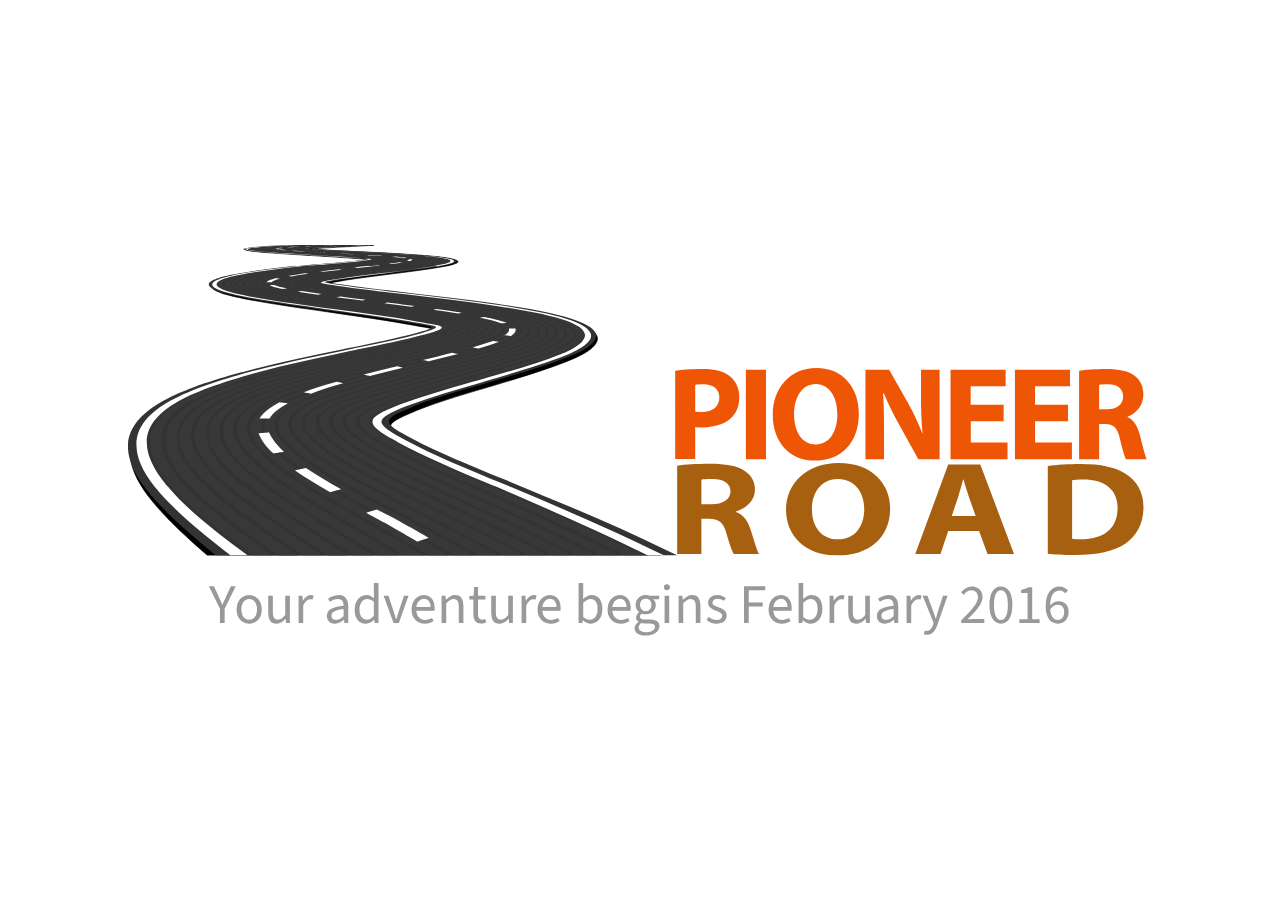
<file: index.html>
<!DOCTYPE html>
<!--[if lt IE 7]>      <html class="no-js lt-ie9 lt-ie8 lt-ie7"> <![endif]-->
<!--[if IE 7]>         <html class="no-js lt-ie9 lt-ie8"> <![endif]-->
<!--[if IE 8]>         <html class="no-js lt-ie9"> <![endif]-->
<!--[if gt IE 8]><!--> <html class="no-js"> <!--<![endif]-->
    <head>
        <meta charset="utf-8">
        <meta http-equiv="X-UA-Compatible" content="IE=edge">
        <title>Pioneer Road: Your adventure begins February 2016</title>
        <meta name="description" content="">
        <meta name="viewport" content="width=device-width, initial-scale=1">

        <!-- Place favicon.ico and apple-touch-icon.png in the root directory -->
        <link href='http://fonts.googleapis.com/css?family=Source+Sans+Pro:700' rel='stylesheet' type='text/css'>
        <link rel="stylesheet" href="css/main.css">
    </head>
    <body>
        <div class="container-fluid">
            <div class="content">
                <div class="row"><img src="/img/logo.svg" /></div>
                <div class="row"><p>Your adventure begins February 2016</p></div>
            </div>
        </div>
    </body>
</html>
</file>
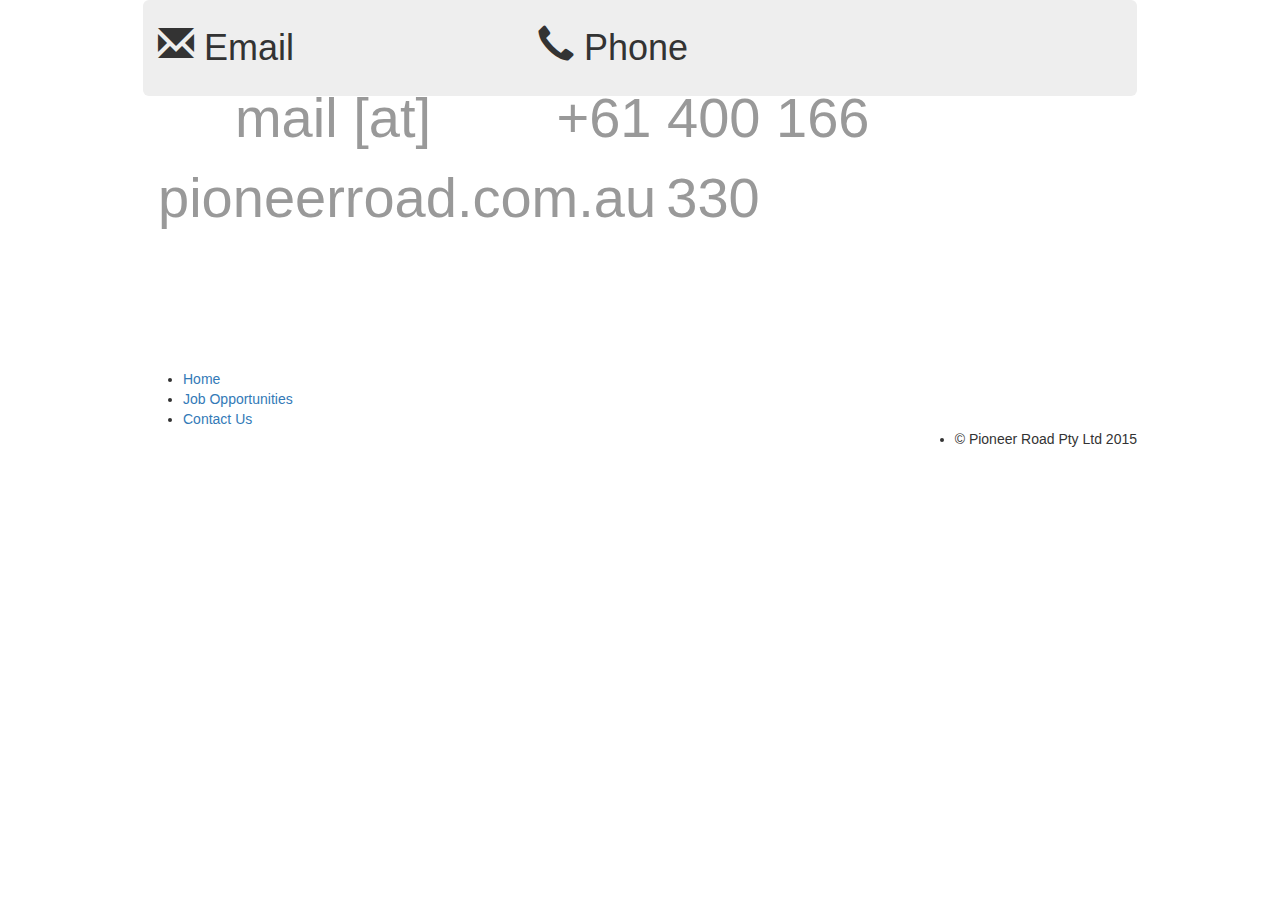
<file: contact.html>
<!DOCTYPE html>
<!--[if lt IE 7]>      <html class="no-js lt-ie9 lt-ie8 lt-ie7"> <![endif]-->
<!--[if IE 7]>         <html class="no-js lt-ie9 lt-ie8"> <![endif]-->
<!--[if IE 8]>         <html class="no-js lt-ie9"> <![endif]-->
<!--[if gt IE 8]><!--> <html class="no-js"> <!--<![endif]-->
    <head>
        <meta charset="utf-8">
        <meta http-equiv="X-UA-Compatible" content="IE=edge">
        <title>Pioneer Road Connect: Contact Details</title>
        <meta name="description" content="">
        <meta name="viewport" content="width=device-width, initial-scale=1">

        <!-- Place favicon.ico and apple-touch-icon.png in the root directory -->
        <link href='http://fonts.googleapis.com/css?family=Merriweather' rel='stylesheet' type='text/css'>
        <link rel="stylesheet" href="css/main.css">
        
    </head>
    <body class="job-page">
        <!--[if lt IE 7]>
            <p class="browsehappy">You are using an <strong>outdated</strong> browser. Please <a href="http://browsehappy.com/">upgrade your browser</a> to improve your experience.</p>
        <![endif]-->

        <!-- Add your site or application content here -->
        <div class="container-fluid">
            <div class="jumbotron"></div>
            <div class="row">
                <div class="container content">
                    <div class="col-md-4">
                        <h1><span class="glyphicon glyphicon-envelope"></span>  Email</h1>
                        <p>mail [at] pioneerroad.com.au</p>
                    </div>
                    <div class="col-md-4">
                        <h1><span class="glyphicon glyphicon-earphone"></span>  Phone</h1>
                        <p>+61 400 166 330</p>
                    </div>
                </div>
            </div>
            
            <div class="footer">
                <ul>
                    <li/><a href="/index.html">Home</a>
                    <li/><a href="/jobs.html">Job Opportunities</a>
                    <li/><a href="/contact.html">Contact Us</a>
                    <li class="pull-right">&copy; Pioneer Road Pty Ltd 2015</li>
                </ul>
            </div>
        <div>
        <!-- End site content -->
        <script src="//ajax.googleapis.com/ajax/libs/jquery/1.10.2/jquery.min.js"></script>
        <script>window.jQuery || document.write('<script src="js/vendor/jquery-1.10.2.min.js"><\/script>')</script>
        <script src="js/plugins/jquery.matchHeight-min.js"></script>
        <script src="js/main.js"></script>

        <!-- Google Analytics: change UA-XXXXX-X to be your site's ID. -->
        <script>
            (function(b,o,i,l,e,r){b.GoogleAnalyticsObject=l;b[l]||(b[l]=
            function(){(b[l].q=b[l].q||[]).push(arguments)});b[l].l=+new Date;
            e=o.createElement(i);r=o.getElementsByTagName(i)[0];
            e.src='//www.google-analytics.com/analytics.js';
            r.parentNode.insertBefore(e,r)}(window,document,'script','ga'));
            ga('create','UA-58725171-1');ga('send','pageview');
        </script>
        <script src="http://localhost:35729/livereload.js"></script>
    </body>
</html>
</file>
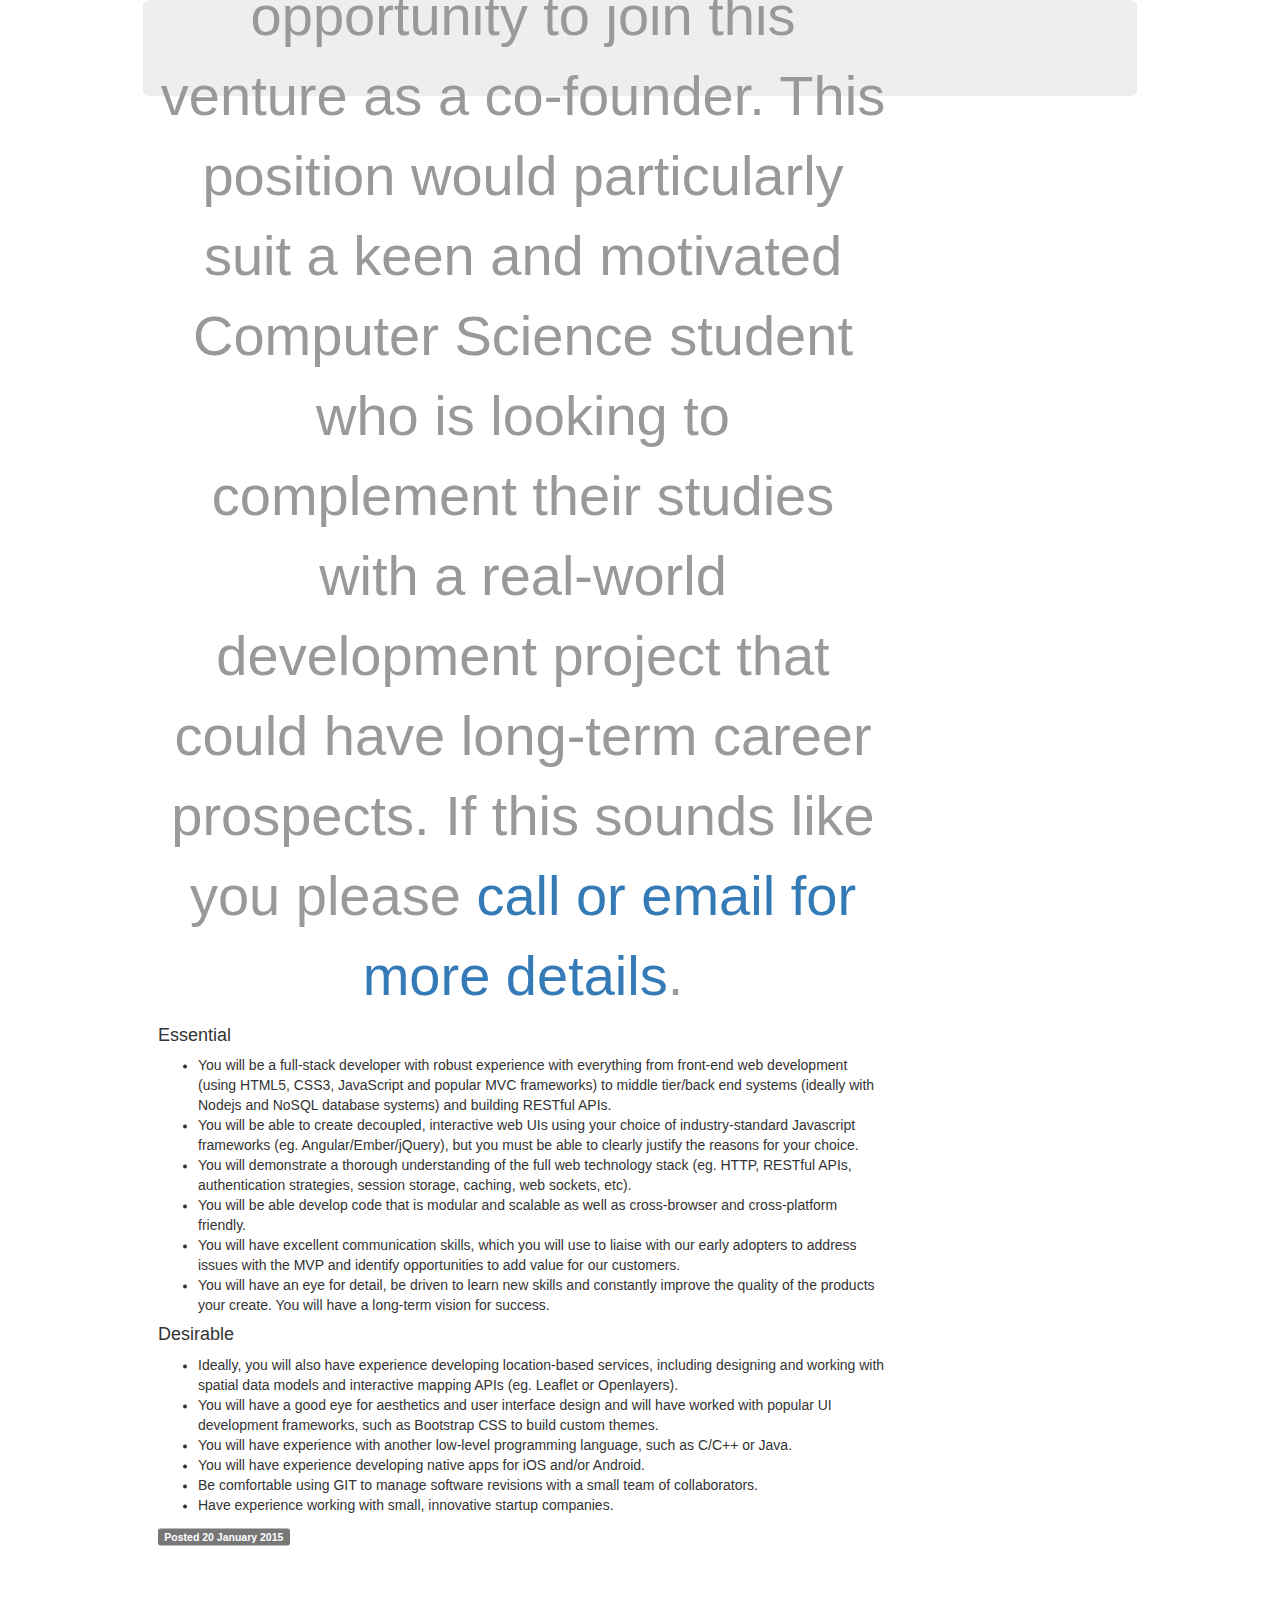
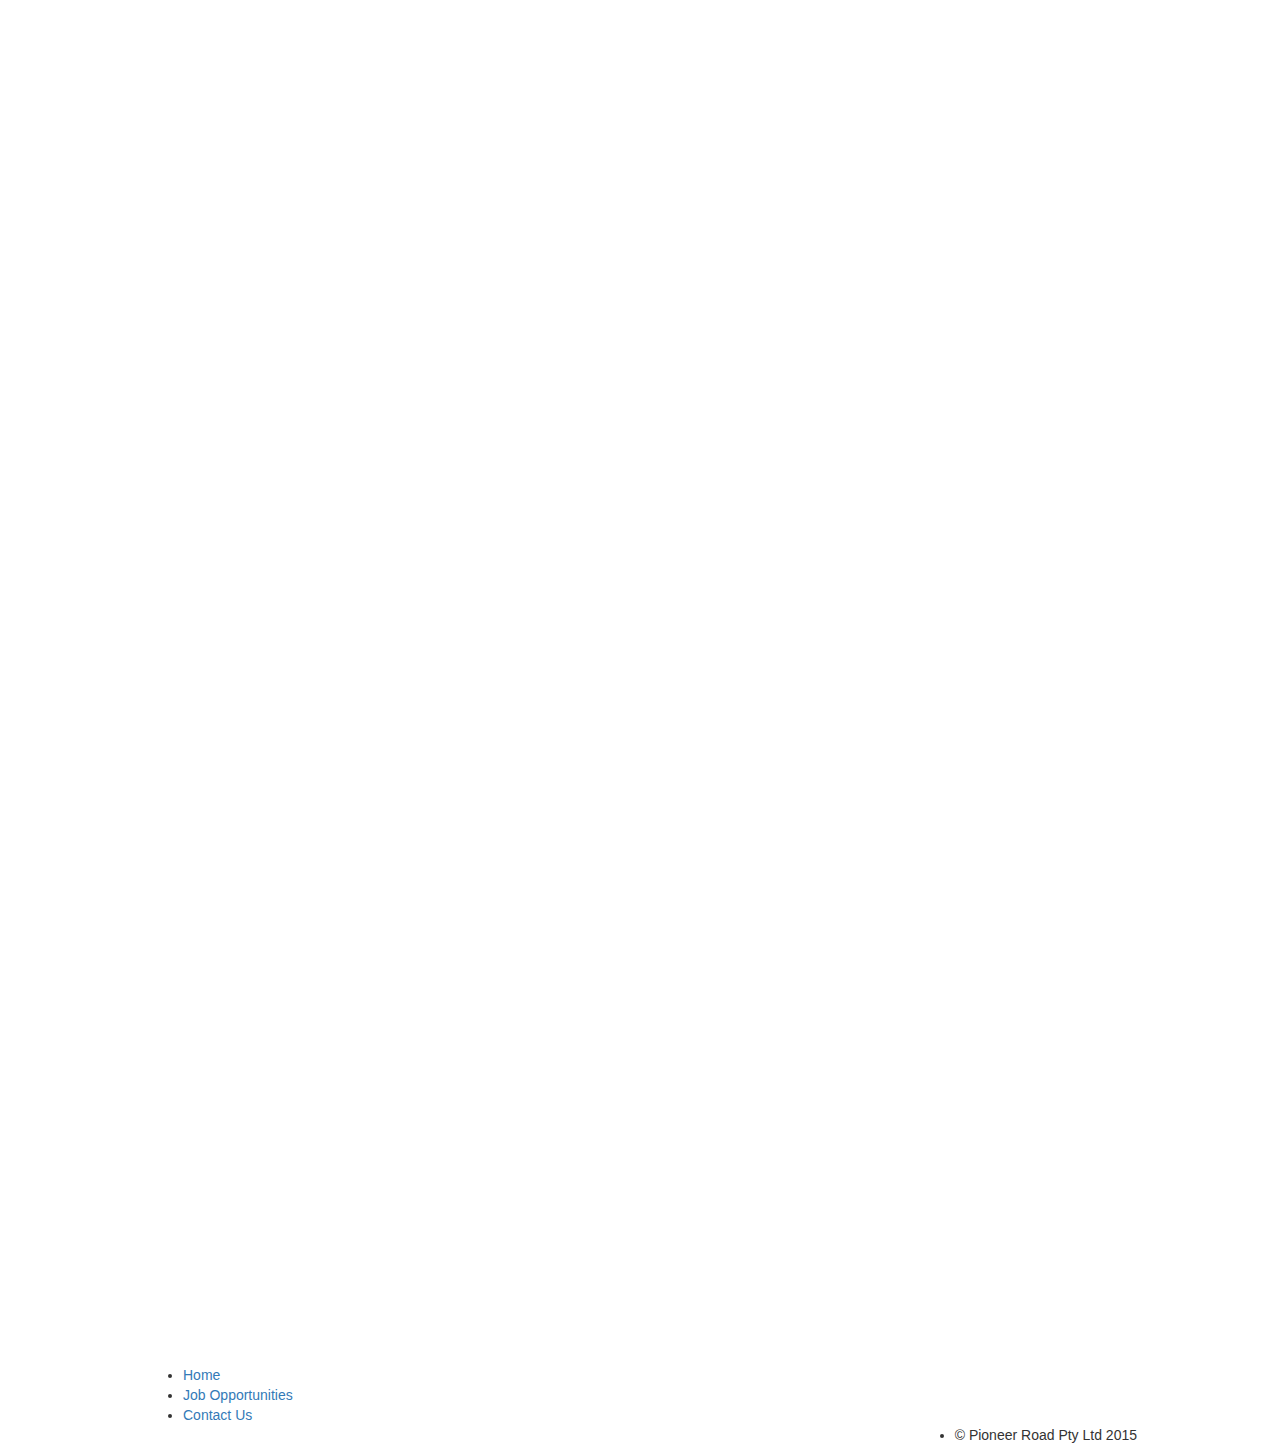
<file: jobs.html>
<!DOCTYPE html>
<!--[if lt IE 7]>      <html class="no-js lt-ie9 lt-ie8 lt-ie7"> <![endif]-->
<!--[if IE 7]>         <html class="no-js lt-ie9 lt-ie8"> <![endif]-->
<!--[if IE 8]>         <html class="no-js lt-ie9"> <![endif]-->
<!--[if gt IE 8]><!--> <html class="no-js"> <!--<![endif]-->
    <head>
        <meta charset="utf-8">
        <meta http-equiv="X-UA-Compatible" content="IE=edge">
        <title>Pioneer Road Connect: Job Opportunities</title>
        <meta name="description" content="">
        <meta name="viewport" content="width=device-width, initial-scale=1">

        <!-- Place favicon.ico and apple-touch-icon.png in the root directory -->
        <link href='http://fonts.googleapis.com/css?family=Merriweather' rel='stylesheet' type='text/css'>
        <link rel="stylesheet" href="css/main.css">
        
    </head>
    <body class="job-page">
        <!--[if lt IE 7]>
            <p class="browsehappy">You are using an <strong>outdated</strong> browser. Please <a href="http://browsehappy.com/">upgrade your browser</a> to improve your experience.</p>
        <![endif]-->

        <!-- Add your site or application content here -->
        <div class="container-fluid">
            <div class="jumbotron"></div>
            <div class="row">
                <div class="container content">
                    <div class="col-md-8">
                        <h1>Seeking a Javascript Wizard</h1>
                        <p>We are a Wollongong based start-up in the development stages of an exciting new travel-related mobile application. We need another web/mobile developer to accelerate the development of this product. At this early stage we need a full-stack developer to contribute to the design, development and testing of both server-side and client-side software infrastructure. For the right person, there is an opportunity to join this venture as a co-founder. This position would particularly suit a keen and motivated Computer Science student who is looking to complement their studies with a real-world development project that could have long-term career prospects.  If this sounds like you please <a href="/contact.html">call or email for more details</a>.</p>

                        <h4>Essential</h4>
                        <ul>
                            <li/>You will be a full-stack developer with robust experience with everything from front-end web development (using HTML5, CSS3, JavaScript and popular MVC frameworks) to middle tier/back end systems (ideally with Nodejs and NoSQL database systems) and building RESTful APIs.
                            <li/>You will be able to create decoupled, interactive web UIs using your choice of industry-standard Javascript frameworks (eg. Angular/Ember/jQuery), but you must be able to clearly justify the reasons for your choice.
                            <li/>You will demonstrate a thorough understanding of the full web technology stack (eg. HTTP, RESTful APIs, authentication strategies, session storage, caching, web sockets, etc).
                            <li/>You will be able develop code that is modular and scalable as well as cross-browser and cross-platform friendly.
                            <li/>You will have excellent communication skills, which you will use to liaise with our early adopters to address issues with the MVP and identify opportunities to add value for our customers.
                            <li/>You will have an eye for detail, be driven to learn new skills and constantly improve the quality of the products your create. You will have a long-term vision for success.
                        </ul>

                        <h4>Desirable</h4>
                        <ul>
                            <li/>Ideally, you will also have experience developing location-based services, including designing and working with spatial data models and interactive mapping APIs (eg. Leaflet or Openlayers).
                            <li/>You will have a good eye for aesthetics and user interface design and will have worked with popular UI development frameworks, such as Bootstrap CSS to build custom themes.
                            <li/>You will have experience with another low-level programming language, such as C/C++ or Java.
                            <li/>You will have experience developing native apps for iOS and/or Android.
                            <li/>Be comfortable using GIT to manage software revisions with a small team of collaborators.
                            <li/>Have experience working with small, innovative startup companies.
                        </ul>
                        <div class="label label-default">Posted 20 January 2015</div>
                    </div>
                </div>
            </div>
            
            <div class="footer">
                <ul>
                    <li/><a href="/index.html">Home</a>
                    <li/><a href="/jobs.html">Job Opportunities</a>
                    <li/><a href="/contact.html">Contact Us</a>
                    <li class="pull-right">&copy; Pioneer Road Pty Ltd 2015</li>
                </ul>
            </div>
        <div>
        <!-- End site content -->
        <script src="//ajax.googleapis.com/ajax/libs/jquery/1.10.2/jquery.min.js"></script>
        <script>window.jQuery || document.write('<script src="js/vendor/jquery-1.10.2.min.js"><\/script>')</script>
        <script src="js/plugins/jquery.matchHeight-min.js"></script>
        <script src="js/main.js"></script>

        <!-- Google Analytics: change UA-XXXXX-X to be your site's ID. -->
        <script>
            (function(b,o,i,l,e,r){b.GoogleAnalyticsObject=l;b[l]||(b[l]=
            function(){(b[l].q=b[l].q||[]).push(arguments)});b[l].l=+new Date;
            e=o.createElement(i);r=o.getElementsByTagName(i)[0];
            e.src='//www.google-analytics.com/analytics.js';
            r.parentNode.insertBefore(e,r)}(window,document,'script','ga'));
            ga('create','UA-58725171-1');ga('send','pageview');
        </script>
    </body>
</html>
</file>
